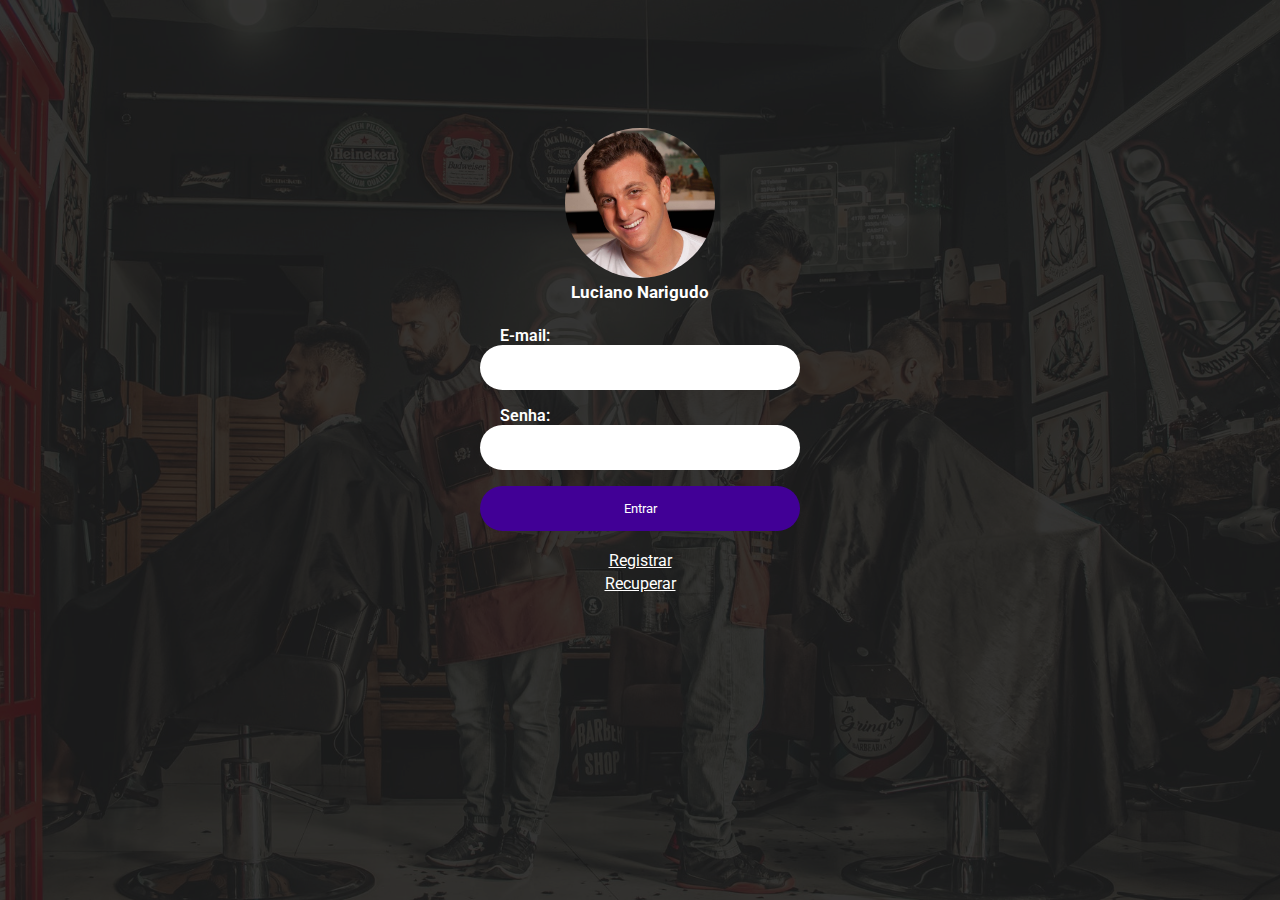
<file: index.html>
<!DOCTYPE html>
<html lang="pt-br">

<head>
    <meta charset="UTF-8" />
    <meta http-equiv="X-UA-Compatible" content="IE=edge" />
    <meta name="viewport" content="width=device-width, initial-scale=1.0" />
    <title>Login barbearia</title>

    <!-- FONT -->
    <link rel="preconnect" href="https://fonts.gstatic.com" />
    <link href="https://fonts.googleapis.com/css2?family=Roboto:wght@300;400;700&display=swap" rel="stylesheet" />
    <!-- ICON FONT -->

    <!-- STYLE -->
    <link rel="stylesheet" href="asset/css/login.css" />
    <!-- STYLE -->
</head>

<body>
    <main class="container-wallpaper" style="background-image: url(asset/img/fundoprincipal.jpeg)">
        <!-- CONTENT -->
        <div class="container-content">
            <!-- FLEXIBILITE -->
            <div class="content-flex">

                <!-- GRUP MAIN -->
                <div class="flex-grup-main">
                    <!-- ICON USUARIO -->
                    <div id="icone">
                        <img src="asset/img/luciano-huck-1.jpg" height="150px"
                        width="150px" alt="">
                        <h1>Luciano Narigudo</h1>
                    </div>
                    <!-- END ICON USUARIO-->

                    <!-- FORM -->
                    <form action="./home.html" method="GET" class="flex-form">
                        <div>
                            <label for="email">E-mail:</label>
                            <input class="form-input" id="email" type="text" required />
                        </div>

                        <div>
                            <label for="passwd">Senha:</label>
                            <input class="form-input" id="passwd" type="password" required/>
                        </div>

                        <div>
                            <button  class="form-button" type="submit">Entrar</button>
                        </div>
                    </form>
                    <!-- END FORM -->

                    <!-- LINK -->
                    <div class="flex-link">
                        <a href="register.html">Registrar</a>
                        <a href="#">Recuperar</a>
                    </div>
                    <!-- END LINK -->
                </div>
                <!-- END GRUP MAIN -->
            </div>
            <!-- END FLEXIBILITE -->
        </div>
        <!-- CONTENT -->
    </main>
</body>

</html>
</file>
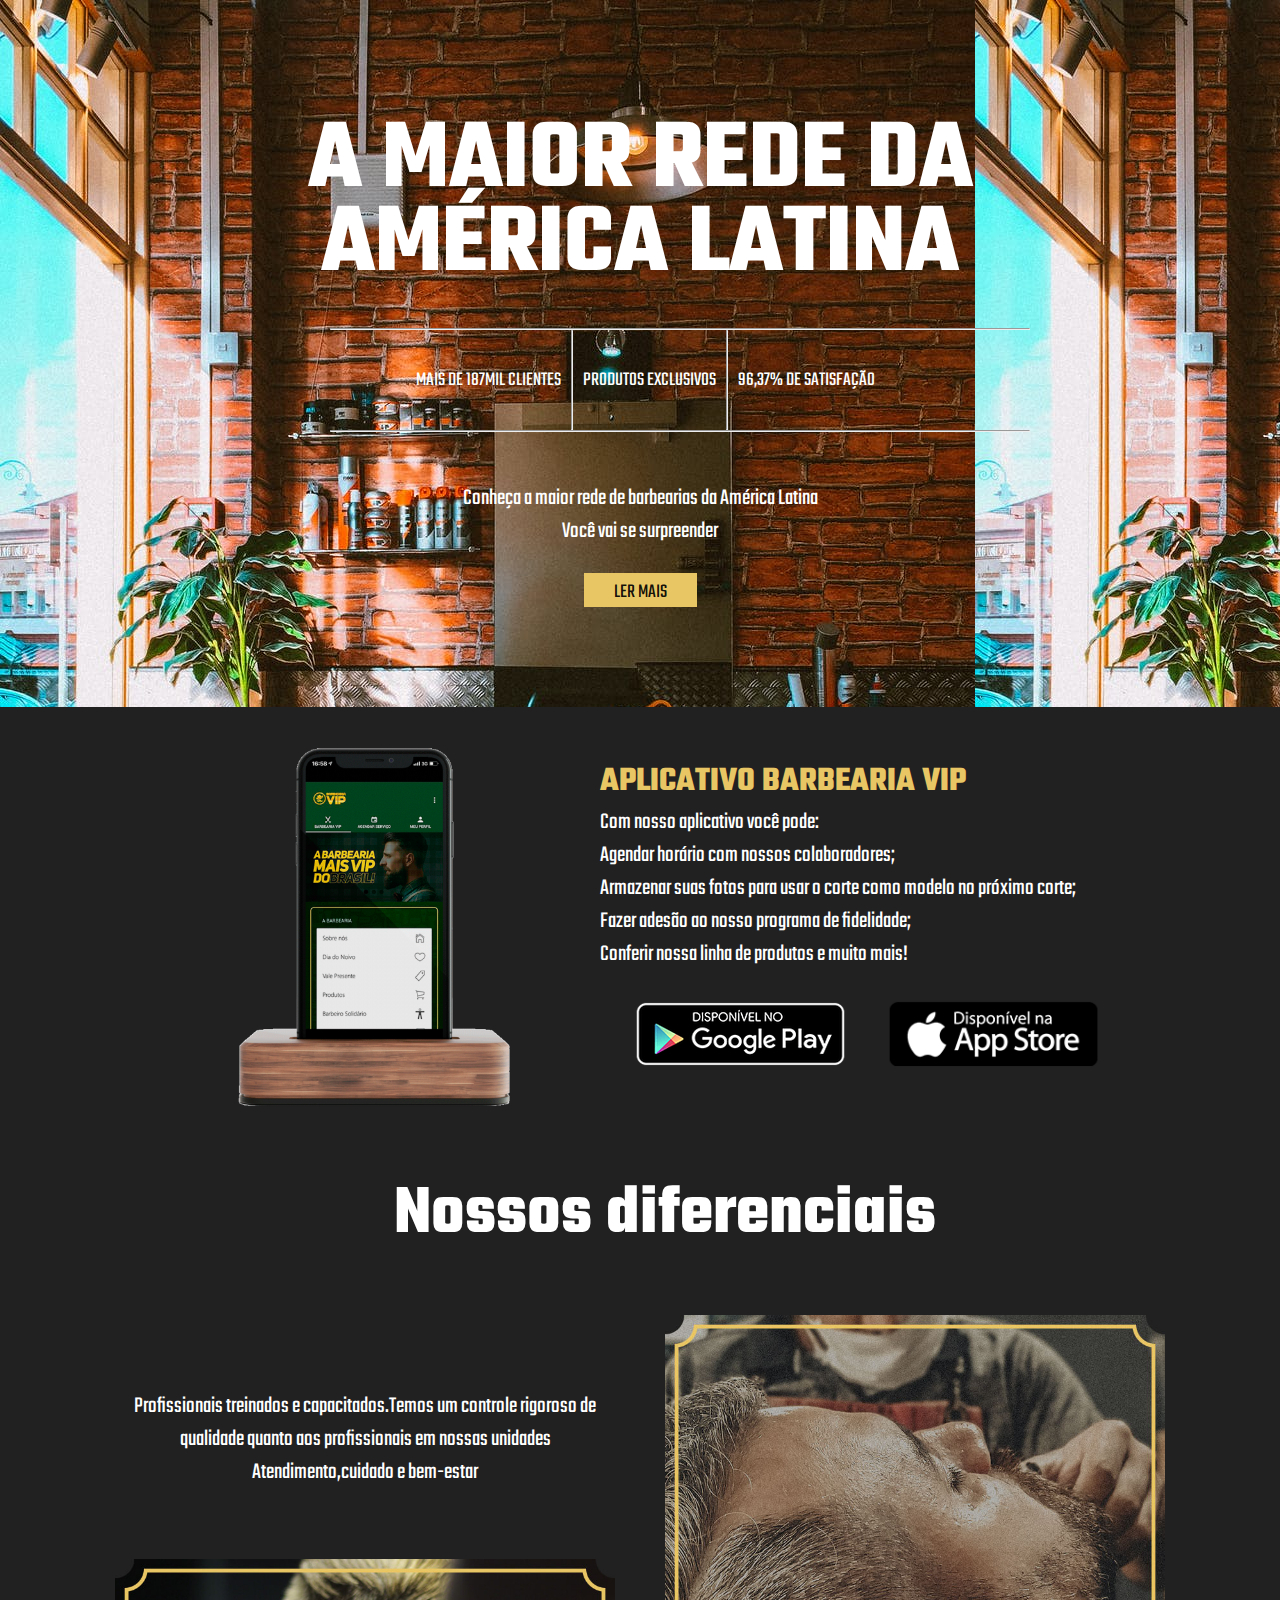
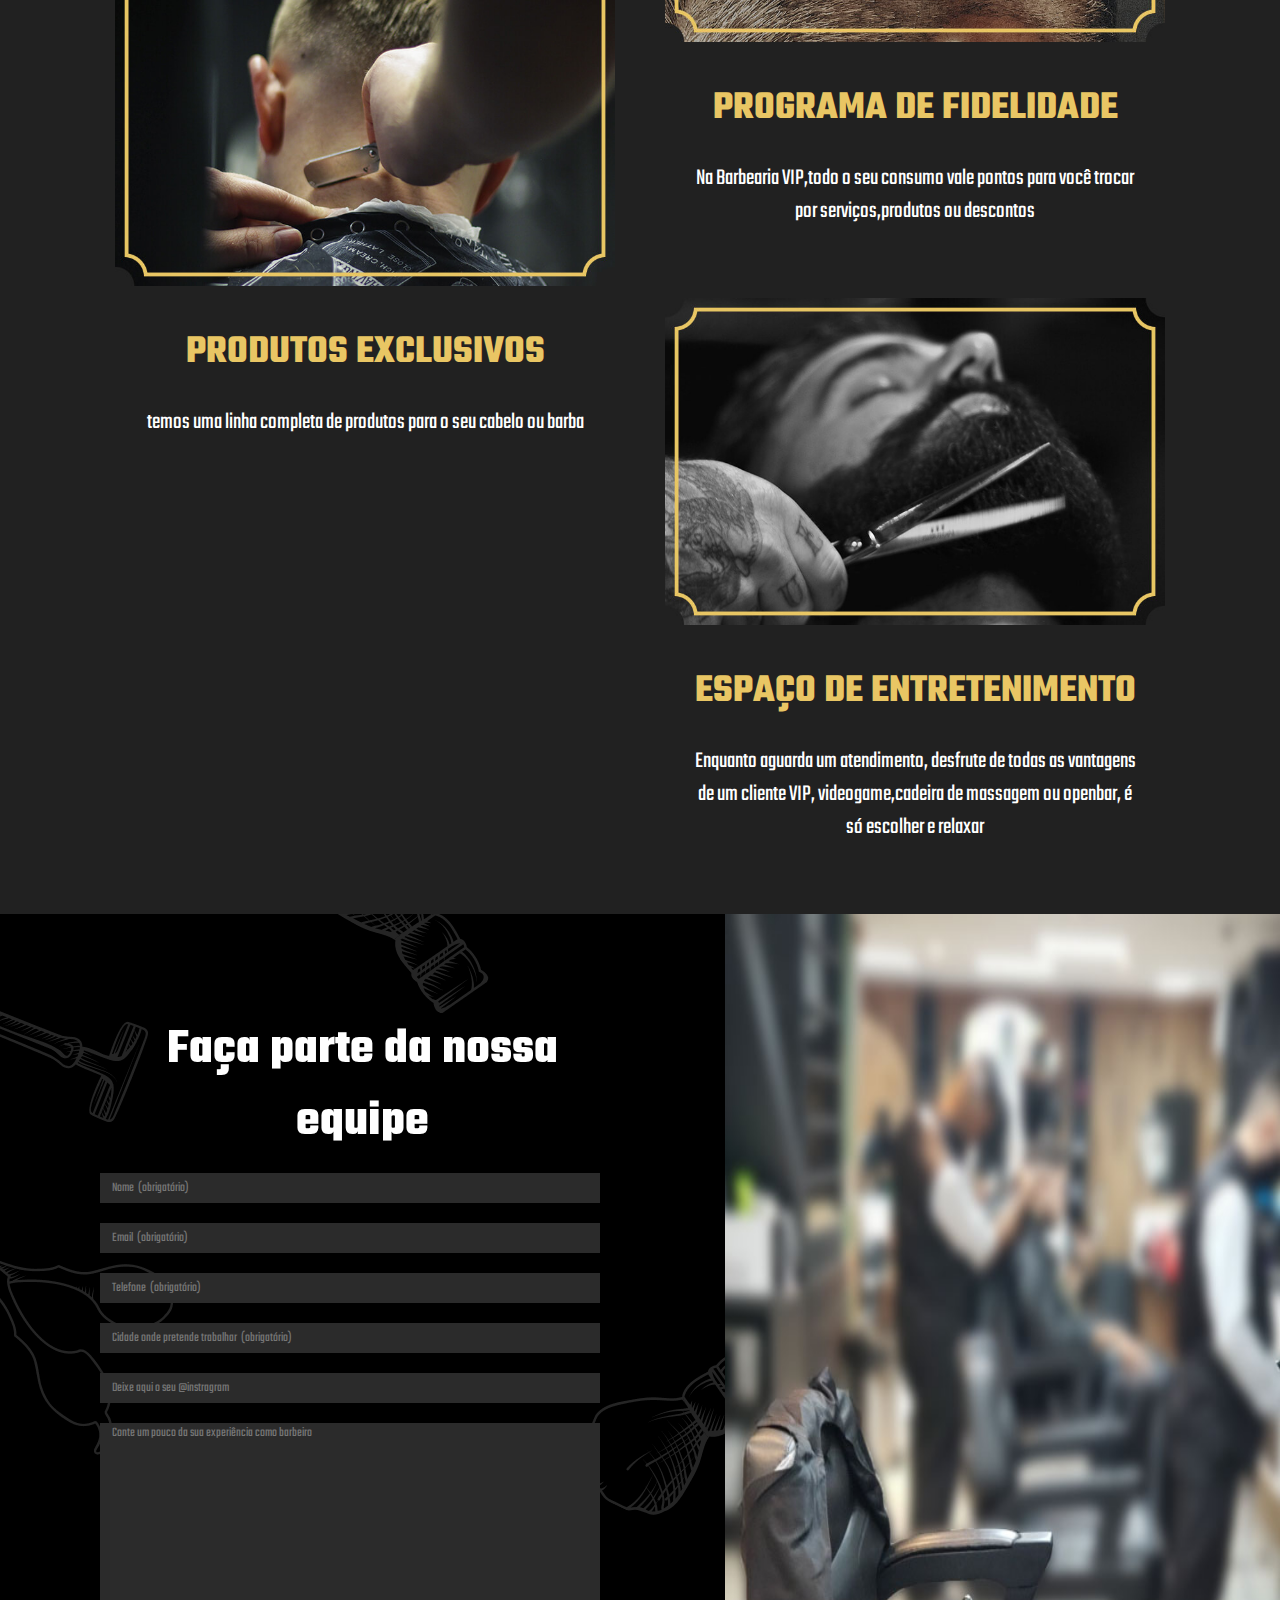
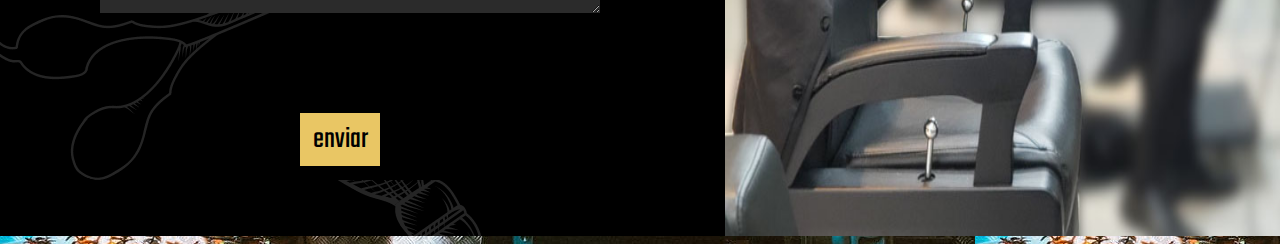
<file: home.html>
<!DOCTYPE html>
<html lang="pt">
  <head>
    <meta charset="UTF-8" />
    <meta http-equiv="X-UA-Compatible" content="IE=edge" />
    <meta name="viewport" content="width=device-width, initial-scale=1.0" />

    <link rel="stylesheet" href="asset/css/home.css">
    <link rel="preconnect" href="https://fonts.gstatic.com">
    <link href="https://fonts.googleapis.com/css2?family=Teko:wght@300;400;500;600&display=swap" rel="stylesheet"> 

    <title>Home</title>
  </head>
  <body style="background-image: url(asset/img/pexels-photo-1895701.jpeg); padding-top: 20px;">
    <main>
      <!-- wllp -->
      <section class="wallpaper">
        <div class="titulo"><h1>A maior rede da <h1>américa latina</h1></h1></div>

        <div><hr class="linha"></div>

        <div>
          <ul>
            <li>mais de 187mil clientes</li>
            <hr class="linhal">
            <li>Produtos exclusivos</li>
            <hr class="linhal">
            <li>96,37% de satisfação</li>
          </ul>
          
        </div>

        <div><hr class="linha"></div>

        <p>Conheça a maior rede de  barbearias da América Latina <br>Você vai se surpreender</p>
        <div class="link"><a href="">Ler mais</a></div>
      </section>

       <!-- sobre o app -->
        <section class="sobre-app" style="background-color: #212121";>
        <div class="app"><img src="asset/img/cropped-iPhoneX-dock-BG-trnsp2.png" alt=""></div>
        <div class="app-texto">
          <div>
            <h2>Aplicativo barbearia vip</h2>
            <p>Com nosso aplicativo você pode: <p>Agendar horário com nossos colaboradores;<p>Armazenar suas fotos para usar o corte como modelo no próximo corte;<p>Fazer adesão ao nosso programa de fidelidade; <p>Conferir nossa linha de produtos e muito mais!</p></p></p></p></p>
            <img src="asset/img/Google-Play.png" alt="">
            <img class="mac" src="asset/img/APP-STORE.png" alt="">
          </div>
        </div>
      </section>

      <!-- deferencial -->
      <section class="diferenciais" style="background-color: #212121";>
        <h2>Nossos diferenciais</h2>
        <div class="conteudo">
          <div class="ladoE">
            <p>Profissionais treinados e capacitados.Temos um controle rigoroso de <br> qualidade quanto aos profissionais em nossas unidades <br>Atendimento,cuidado e bem-estar</p>
            <img src="asset/img/barber3_pic29.jpg" alt="">
            <h3>produtos exclusivos</h3>
            <p>temos uma linha completa de produtos para o seu cabelo ou barba</p>
          </div>
          <div class="ladoD">
            <img src="asset/img/barber3_pic27.jpg" alt="">
            <h3>Programa de fidelidade</h3>
            <p>Na Barbearia VIP,todo o seu consumo vale pontos para você trocar <br> por serviços,produtos ou descontos</p>
            <img src="asset/img/barber3_pic28.jpg" alt="">
            <h3>Espaço de entretenimento</h3>
            <p>Enquanto aguarda um atendimento, desfrute de todas as vantagens <br> de um cliente VIP, videogame,cadeira de massagem ou openbar, é <br> só escolher e relaxar</p>
          </div>
        </div>
      </section>

      <!-- formulario -->
      <section class="formulario">
        <div style= "background:#000000">
          <div style="background-image: url(asset/img/barber3_pic10.png);">
            <form>
              <h2>Faça parte da nossa <br> equipe </h2>
              <input type="text" name="" id="" size="10" placeholder="      Nome  (obrigatório)"/>
              <input type="email" name="" id="" placeholder="      Email  (obrigatório)"/>
              <input type="text" name="" id="" placeholder="      Telefone  (obrigatório)"/>
              <input type="text" name="" id="" placeholder="      Cidade onde pretende trabalhar  (obrigatório)" />
              <input type="text" name="" id="" placeholder="      Deixe aqui o seu @instragram"/>
              <textarea name="" id="" cols="30" rows="10" placeholder="      Conte um pouco da sua experiência como barbeiro"></textarea>
              <button> enviar</button>
            </form>
          </div>
        </div>
        <div>
          <img src="asset/img/cadeira.jpg" alt="">
        </div>
      </section>

      <!-- FAÇA UMA VISITA -->
      <section>
        <div></div>
        <div>
          <div></div>
          <div></div>
          <div></div>
          <div></div>
          <div></div>
        </div>
        <div></div>
      </section>

      <!-- roda pé -->
      <footer></footer>
    </main>
  </body>
</html>
</file>
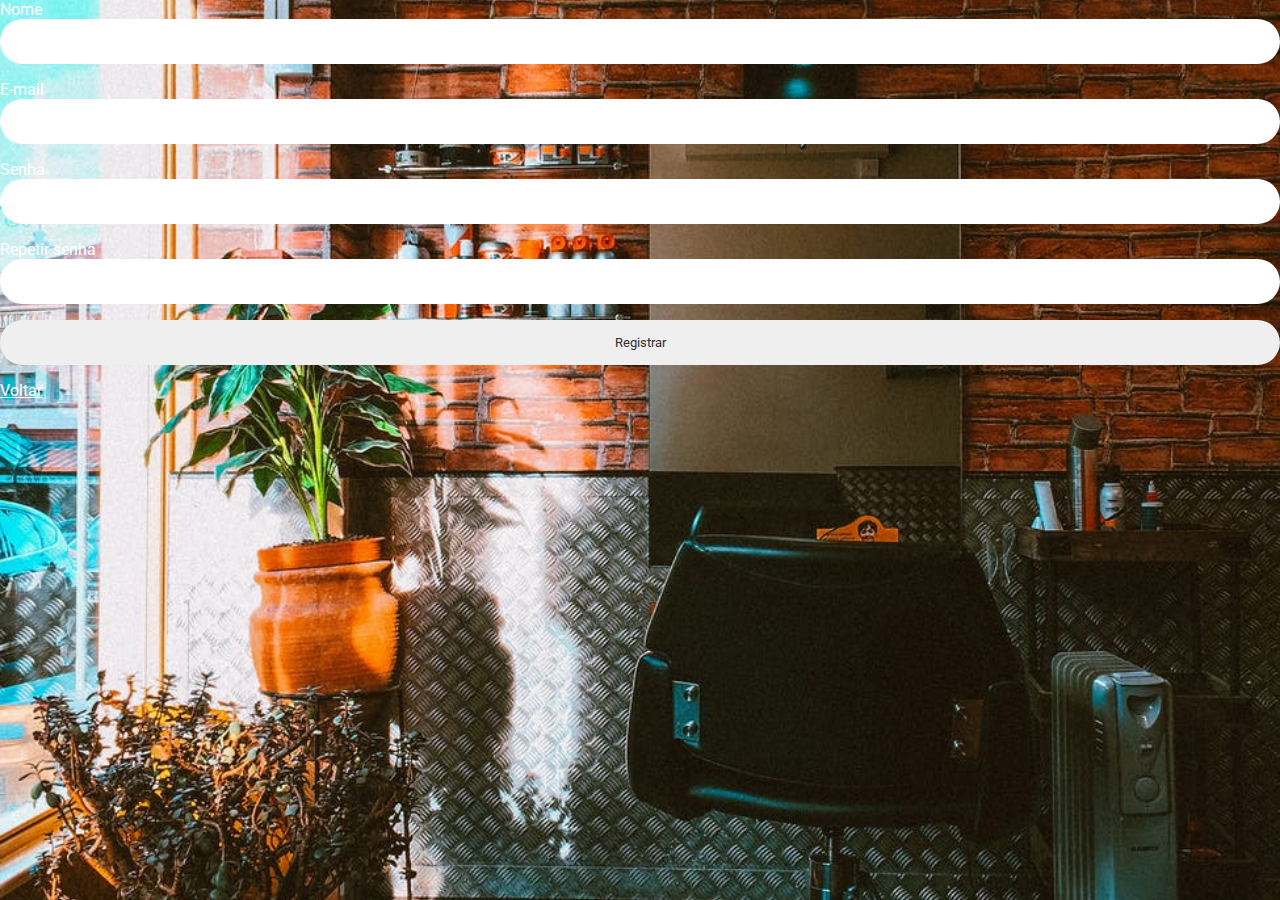
<file: index-r.html>
<!DOCTYPE html>
<html lang="en">
<head>
    <meta charset="UTF-8">
    <meta http-equiv="X-UA-Compatible" content="IE=edge">
    <meta name="viewport" content="width=device-width, initial-scale=1.0">
    <title>Registrar</title>
    
    <!-- FONTE -->
    <link rel="preconnect" href="https://fonts.gstatic.com" />
    <link href="https://fonts.googleapis.com/css2?family=Roboto:wght@300;400;700&display=swap" rel="stylesheet" />
    <!-- END FONT -->

    <!-- STYLE -->
    <link rel="stylesheet" href="asset/css/register.css">
    <!-- END STYLE -->

</head>
<body>
    <main class="container-wallpaper" style="background-image: url(asset/img/pexels-photo-1895701.jpeg);">
        <!-- CONTAINER -->
        <div class="main-container">
            <!-- FLEXIBILDIADE -->
            <div class="container-flex">
                <!-- GRUPO MAIN -->

                <!-- FORMULARIO -->
                <form class="flex-form">
                    <div>
                        <label for="name"> Nome </label>
                        <input class="form-input" type="name" id="name" >
                    </div>
                    <div>
                        <label for="email"> E-mail </label>
                        <input class="form-input" type="email" id="email" >
                    </div>
                    <div>
                        <label for="senha"> Senha </label>
                        <input class="form-input" type="password" id="senha" >
                    </div>
                    <div>
                        <label for="senhar">Repetir senha</label>
                        <input class="form-input" type="password" id="senhar">
                    </div>
                    <div >
                      <button formaction="index.html" type="submit" class="form-input">Registrar </button>
                    </div>
                </form>
                <!-- END FORMULARIO -->

                <!-- LINK RETORNAR -->
                <div>
                    <a class="form-link" href="index.html"> Voltar </a>
                </div>
                <!-- END LINK RETORNAR -->

                <!-- EN GRUPO MAIN -->
            </div>
            <!-- END FLEXIBILIDADE -->
        </div>
        <!-- END CONTAINER -->
    </main>
</body>
</html>
</file>
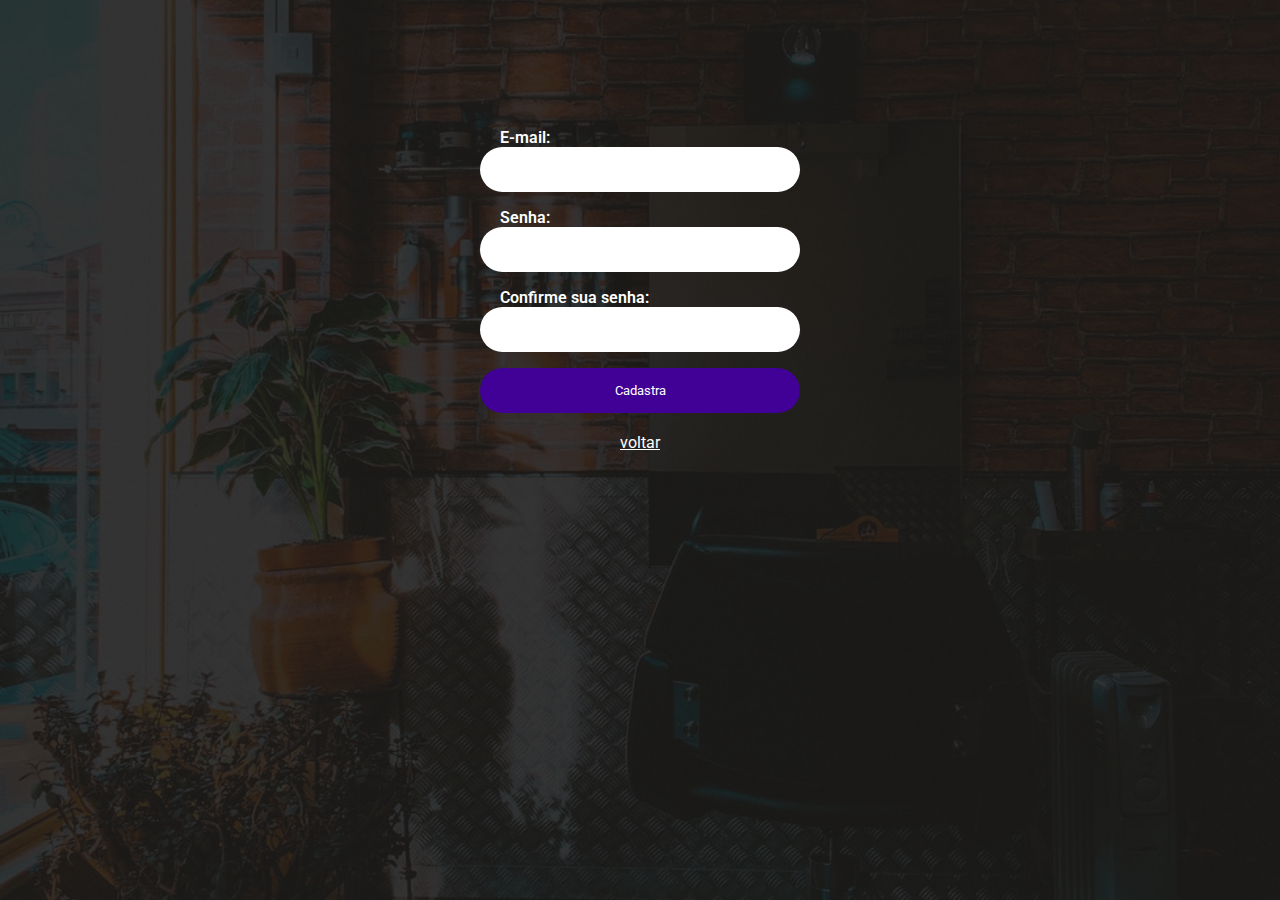
<file: register.html>
<!DOCTYPE html>
<html lang="en">
<head>
    <meta charset="UTF-8">
    <meta http-equiv="X-UA-Compatible" content="IE=edge">
    <meta name="viewport" content="width=device-width, initial-scale=1.0">
    <title>Registrar</title>
    
    <!-- FONTE -->
    <link rel="preconnect" href="https://fonts.gstatic.com" />
    <link href="https://fonts.googleapis.com/css2?family=Roboto:wght@300;400;700&display=swap" rel="stylesheet" />
    <!-- END FONT -->

    <!-- STYLE -->
    <link rel="stylesheet" href="asset/css/register.css">
    <!-- END STYLE -->

</head>
<body>
    <main class="container-wallpaper" style="background-image: url(asset/img/pexels-photo-1895701.jpeg);">
        <!-- CONTENT -->
        <div class="container-content">
            <!-- FLEXIBILITE -->
            <div class="content-flex">

                <!-- GRUP MAIN -->
                <div class="flex-grup-main">

                    <!-- FORM -->
                    <form class="flex-form" action="./index.html" method="GET">
                        <div>
                            <label for="email">E-mail:</label>
                            <input class="form-input" id="email" type="text" required />
                        </div>

                        <div>
                            <label for="passwd">Senha:</label>
                            <input class="form-input" id="passwd" type="password" required/>
                        </div>

                        <div>
                            <label for="passwd">Confirme sua senha:</label>
                            <input class="form-input" id="confirPasswd" type="password" required/>
                        </div>

                        <div>
                            <button  class="form-button" type="submit">Cadastra</button>
                        </div>
                    </form>
                    <!-- END FORM -->

                    <!-- LINK -->
                    <div class="flex-link">
                        <a href="./index.html">voltar</a>
                    </div>
                    <!-- END LINK -->
                </div>
                <!-- END GRUP MAIN -->
            </div>
            <!-- END FLEXIBILITE -->
        </div>
        <!-- CONTENT -->
    </main>
</body>
</html>
</file>
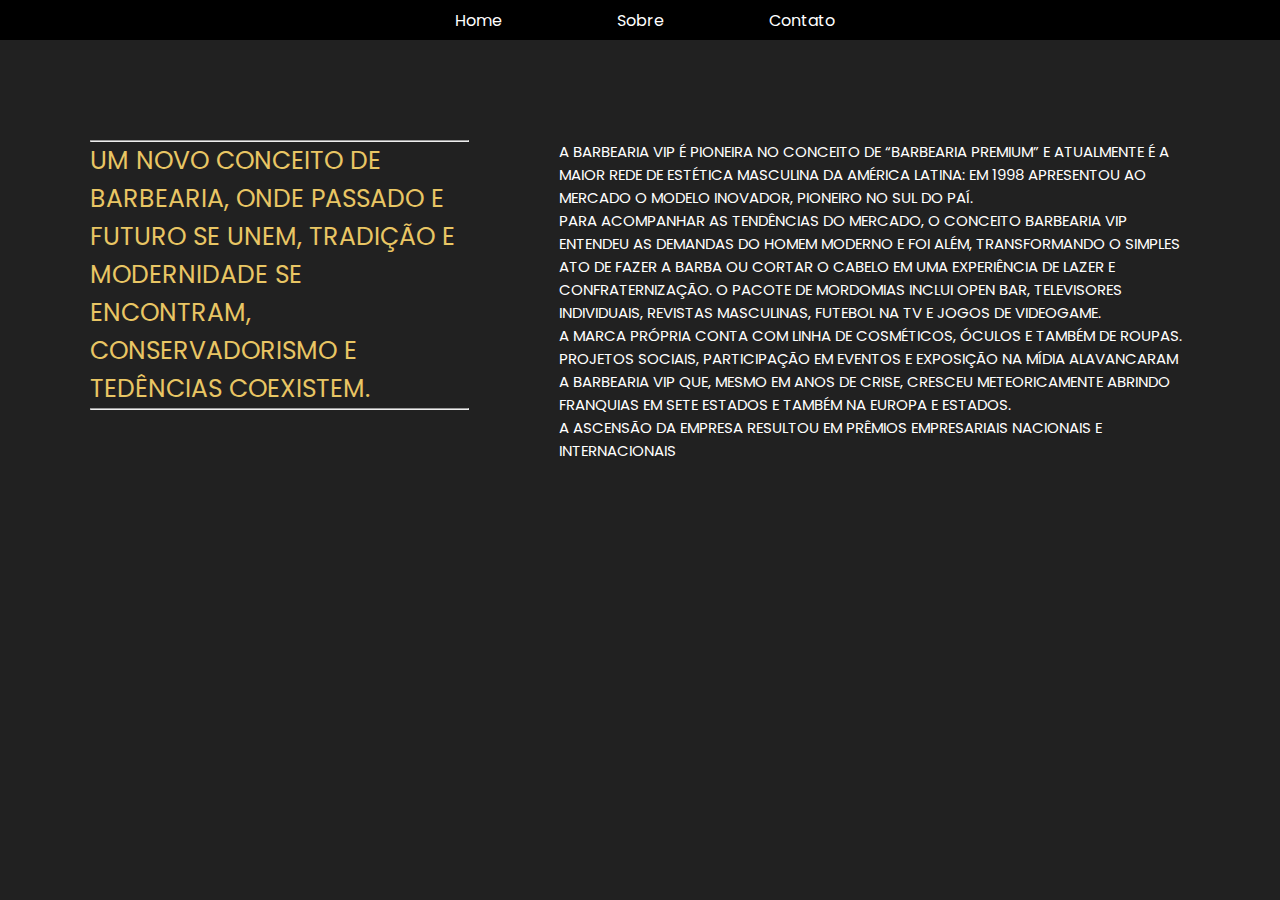
<file: sobre.html>
<!DOCTYPE html>
<html lang="en">
<head>
  <meta charset="UTF-8">
  <meta http-equiv="X-UA-Compatible" content="IE=edge">
  <meta name="viewport" content="width=device-width, initial-scale=1.0">
  <title>Barbearia vip</title>
  <!-- LINKS -->
  <link rel="stylesheet" href="asset/css/sobre.css">
  <link rel="preconnect" href="https://fonts.gstatic.com">
  <link href="https://fonts.googleapis.com/css2?family=Poppins:wght@500;600&display=swap" rel="stylesheet"> 




</head>
<body>
  <main class="back-ground">
    <!-- MENU -->
    <nav class="menu">
      <!-- FLEX -->
      <div class="menu-flex">
        <!-- CONTENT -->
        <ul>
          <li><a href="home.html">Home</a></li>
          <li><a href="sobre.html">Sobre</a></li>
          <li><a href="#">Contato</a></li>
        </ul>
        <!-- END CONTENT -->
      </div>
      <!-- END FLEX -->
    </nav>
    <!-- END MENU -->
    <section class="main">
      <div class="titulo">
        <hr>
        <p>Um novo conceito de barbearia, onde passado e futuro se unem, tradição e modernidade se encontram, conservadorismo e tedências coexistem.</p>
        <hr>
      </div>
      <div class="area-texto">
        A BARBEARIA VIP é pioneira no conceito de “barbearia premium” e atualmente é a maior rede de estética masculina da América Latina: em 1998 apresentou ao mercado o modelo inovador, pioneiro no sul do paí. <br>
        Para acompanhar as tendências do mercado, o CONCEITO BARBEARIA VIP entendeu as demandas do homem moderno e foi além, transformando o simples ato de fazer a barba ou cortar o cabelo em uma experiência de lazer e confraternização.
        O pacote de mordomias inclui open bar, televisores individuais, revistas masculinas, futebol na TV e jogos de videogame. <br>
        A marca própria conta com linha de cosméticos, óculos e também de roupas.
        Projetos sociais, participação em eventos e exposição na mídia alavancaram a BARBEARIA VIP que, mesmo em anos de crise, cresceu meteoricamente abrindo franquias em sete estados e também na Europa e Estados. <br>
        A ascensão da empresa resultou em prêmios empresariais nacionais e internacionais
      </div>
    </section>
  </main>

  
</body>
</html>
</file>
<file: asset/css/login.css>
/*
* 1. WALLPAPER
* 2. CONTENT
* 3. FLEXBLILITE
* 4. MAIN
*   4.1 USUARIO
*   4.2 FORM
*   4.3 LINK
*/

* {
    font-family: 'Roboto', Arial, Helvetica, sans-serif;
    margin: 0;
    padding: 0;
    list-style: none;
    border: none;
    outline: none;
    text-decoration: none;
    box-sizing: border-box;
    color: white;
}

a {
    color: white;
    text-decoration: underline;
}

/*1. WALLPAPER*/
main.container-wallpaper {
    height: 100vh;
    background-position: center;
    background-repeat: no-repeat;
    background-size: cover;
}

main.container-wallpaper .container-content {
    height: 100vh;
    width: 100vw;
    padding-top: 20vw;
    background-color: rgba(26, 26, 26, 0.884);
}
/*1. END WALLPAPER*/

main.container-wallpaper .container-content .content-flex {
    display: flex;
    flex-direction: column;
    justify-content: center;
    align-items: center;
}
/* 4. MAIN */
.flex-grup-main {
    display: flex;
    flex-direction: column;
    justify-content: center;
    align-items: center;
}

.flex-grup-main #icone h1 {
    text-align: center;
    font-size: 17px;
    margin-bottom: 1.5rem;
    transition: all 0.6s;
}

.flex-grup-main #icone img {
    border-radius: 50%;
    object-fit:cover
}

.flex-grup-main label {
    font-weight: 600;
    margin-left: 20px;
}
/*4. END MAIN */

/*4.2 FORM */
.flex-grup-main .flex-form {
    width: 320px;
}

.flex-grup-main .form-input:required {
    box-shadow: none;
}

.form-input,
.form-button {
    width: 100%;
    height: 45px;
    border: none;
    margin-bottom: 1rem;
    border-radius: 30px;
    padding: .25rem 1.1rem;
    color: #2D2D2D;
    transition: margin-bottom 0.6s;
}

.form-button {
    background-color: #410096;
    color: #FFF;
    cursor: pointer;   
}
/*4.2 END FORM */

/*4.3 LINK */
.flex-link {   
    text-align: center;

}


.flex-link a {  
    display: block; 
    margin-top: 4px;
    margin-bottom: 2.5px;
}
/*4.3 END LINK */

@media (min-width: 769px) {
    main.container-wallpaper .container-content {
        padding: 10vw;
    }
}
</file>
<file: asset/css/home.css>
*{
    margin: 0;
    padding: 0;
    box-sizing: border-box;
    font-family: 'Teko', sans-serif;
    color: white;
}
.main{
    width: 100vh;
    height: 100vh;
}

    /* WALLPAPER */
.wallpaper{
    text-align: center;

}
.wallpaper .titulo{
    margin-top: 70px;
    margin-bottom: 70px;
}
.wallpaper h1{
    text-transform: uppercase;
    font-size: 100px;
    height: 84px;
}
.wallpaper ul{
    display: flex;
    list-style: none;
    justify-content: center;
    align-items: center;
    margin-top: 0px;
    margin-bottom: 0px;
}
.wallpaper ul li{
    margin-left: 10px;
    font-size: 20px;
    text-transform: uppercase;
}
.wallpaper .linha{
    width: 700px;
    text-align: center;
    margin-top: 0px;
    margin-left: 330px;
    color: #ffffff;
}
.wallpaper .linhal{
    margin-left: 10px;
    color: #ffffff;
    height: 100px;
    
}
.wallpaper p{
    font-size: 23px;
    margin-top: 50px;
}
.wallpaper .link{
    margin-top: 30px;
    margin-bottom: 100px;
}
.wallpaper a{
    background-color: #e9c664;
    text-align: center;
    color: rgba(0, 0, 0, 0.932);
    padding: 5px 30px 0px 30px;
    text-decoration: none;
    font-size: 20px;
    text-transform: uppercase;
}
@media (max-width:768px){
    .wallpaper{
        width: 768px;
    }
    .wallpaper ul li{
        font-size: 20px;
    }
    .wallpaper h1{
        font-size: 60px;
        height: 50px;
    }
    .wallpaper p{
        font-size: 20px;
    }
    .wallpaper .linha{
        width: 500px;
        margin-left: 130px;
    }
}
@media (max-width:415px){
    .wallpaper{
        width: 415px;
    }
    .wallpaper h1{
        font-size: 35px;
        margin: 0px;
        padding: 0px;
        height: 25px;
    }
    .wallpaper ul li{
        font-size: 14px;
    }
    .wallpaper p{
        font-size: 10px;
    }
    .wallpaper .linha{
        width: 345px;
        margin-left: 40px;
    }
    .wallpaper .linhal{
        height: 50px;
    }
    .wallpaper a{
        font-size: 15px;
        padding: 0px 10px 0px 10px;
    }  
}
@media (max-width:375px){
    .wallpaper{
        width: 375px;
    }
    .wallpaper .linha{
        width: 340px;
        margin-left: 15px;
    }
    .wallpaper .link{
        margin-top: 20px;
        margin-bottom: 0px;
    }

}
@media (max-width:360px){
    .wallpaper{
        width: 360px;
    }
}
@media (max-width:320px){
    .wallpaper{
        width: 320px;
    }
    .wallpaper .linha{
        width: 300px;
        margin-left: 10px;
    }
}

    /* END WALLPAPER */

    /* APP */
.sobre-app{
    display: flex;
    margin-top: 30px;
}
.app img{
    width: 450px;
    margin-left: 150px;
}
.app-texto{
    display: flex;
    text-align: left;
    margin-top: 50px;
    font-size: 23px;
}
.app-texto img{
    margin-top: 30px;
    margin-left: 30px;
}
.app-texto h2{
    color: #e9c664;
    text-transform: uppercase;
}
@media (max-width:768px){
    .sobre-app{
        width: 768px;
    }
    .app img{
        width: 300px;
        margin-left: 50px;
    }
    .mac{
        margin-bottom: 100px;
    }
}
@media (max-width:415px){
    .sobre-app{
        display: flex;
        flex-direction: column;
        margin-top: 30px;
        width: 415;
    }
    .mac{
        margin-bottom: 200px;
    }
    .app img{
        width: 300px;
        margin-left: 60px;
    }
    .app-texto{
        display: flex;
        text-align: left;
        margin-top: 30px;
        font-size: 15px;
        margin-left: 30px;
    }
    .app-texto{
        margin-top: 20px;
    }
}
@media (max-width:375px){
    .sobre-app{
        display: flex;
        flex-direction: column;
        margin-top: 30px;
        width: 375px;
    }
    .mac{
        margin-bottom: 200px;
    }
    .app img{
        width: 250px;
        margin-left: 65px;
    }
    .app-texto{
        display: flex;
        text-align: left;
        margin-top: 30px;
        font-size: 15px;
        margin-left: 30px;
        margin-top: 20px;
    }
    .app-texto img{
        margin-left: 50px;
    }
}
@media (max-width:360px){
    .app img{
        width: 250px;
        margin-left: 60px;
    }
    .mac{
        margin-bottom: 200px;
    }
}
@media (max-width:320px){
    .sobre-app{
        width: 320px;
    }
    .app img{
        width: 250px;
        margin-left: 37px;
    }
    .mac{
        margin-bottom: 200px;
    }
    .app-texto img{
        margin-left: 30px;
    }
}
    /* END APP */

    /* DIFERENCIAIS */
.conteudo{
    display: flex;
    text-align: center;
    justify-content: center;
}
.diferenciais{
    padding-left: 50px;
}
.diferenciais h2{
    text-align: center;
    font-size: 70px; 
}
.conteudo .ladoE{
    margin-top: 100px;
    text-align: center;
    margin-right: 50px;
}
.conteudo .ladoE img{
    width: 500px;

}
.conteudo p{
    margin-top: 25px;
    font-size: 23px;
    margin-bottom: 70px;
}
.conteudo h3{
    font-size: 40px;
    color: #e9c664;
    margin-top: 30px;
    text-transform: uppercase;
}

.conteudo .ladoD{
    margin-top: 50px;
    margin-right: 50px;
}
.conteudo .ladoD img{
    width: 500px;
}
@media (max-width:768px){
    .diferenciais{
        width: 768px;
    }
    .conteudo .ladoE img{
        width: 300px;
    }
    .conteudo .ladoD img{
        width: 300px;
    }
}
@media (max-width:415px){
    .conteudo{
        flex-direction: column;
    }
    .diferenciais h2{
        text-align: center;
        font-size: 50px; 
        margin-right: 40px;
    }
    .conteudo p{
        font-size: 15px;
    }
    .conteudo h3{
        font-size: 20px;
    }
    .conteudo .ladoE img{
        width: 300px;
    }
    .conteudo .ladoD img{
        width: 300px;
    }
    .diferenciais{
        padding-left: 60px;
    }
}
@media (max-width:375px){
    .diferenciais{
        width: 375px;
        padding-left: 40px;
    }
    .conteudo h3{
        margin-left: 20px;
    }
    .conteudo p{
        font-size: 15px;
        margin-left: 20px;
    }
}
@media (max-width:320px){
    .diferenciais{
        width: 320px;
    }
    .conteudo .ladoE img{
        width: 250px;
    }
    .conteudo .ladoD img{
        width: 250px;
    }
}

    /* END DIFERENCIAIS */

    /* FORMULARIO */
.formulario{
    display: flex;
    justify-items: center;
    text-align: center;
}
.formulario form{
    display: flex;
    width: 725px;
    justify-content: center;
    flex-direction: column;
}
.formulario h2{
    font-size: 50px;
    letter-spacing: 0px;
    margin-top: 100px;
    margin-bottom: 15px;
}
.formulario input{
    width:500px;
    height: 30px;
    background:#2b2b2b ;
    margin-bottom: 20px;
    border: none;
    margin-left: 100px;
    
    
}
.formulario textarea{
    width: 500px;
    margin-left: 100px;
    background:#2b2b2b;
    border: none;
}
.formulario button{
    padding: 5px;
    width: 80px;
    background-color: #e9c664;
    margin-top: 100px;
    margin-left: 300px;
    margin-bottom: 70px;
    border: none;
    color: black;
    font-size: 30px;
}
.formulario img{
    width: 100%;
    height: 100%;
}
@media (max-width:768px){
    .formulario form{
        width: 385px;
    }
    .formulario input{
        width: 300px;
        margin-left: 60px;
    }
    .formulario textarea{
        width: 300px;
        margin-left: 60px;
    }
    .formulario button{
    margin-left: 150px;
    }
}
@media (max-width:415px){
    .formulario{
        display: flex;
        flex-direction: column;
    }
    .formulario form{
        width: 415px;
    }
    .formulario input{
        width: 300px;
        margin-left: 60px;
    }
    .formulario textarea{
        width: 300px;
        margin-left: 60px;
    }
    .formulario button{
    margin-left: 150px;
    }
}
@media (max-width:375px){
    .formulario form{
        width: 375px;
    }
}
@media (max-width:360px){
    .formulario form{
        width: 360px;
    }
    .formulario input{
        margin-left: 25px;
    }
    .formulario textarea{
        margin-left: 25px;
    }
}
@media (max-width:320px){
    .formulario form{
        width: 320px;
    }
    .formulario input{
        width: 250px;
        margin-left: 30px;
    }
    .formulario textarea{
        width: 250px;
        margin-left: 30px;
    }
    .formulario button{
    margin-left: 130px;
    }
}
}
</file>
<file: asset/css/register.css>
/*
* 1. WALLPAPER
* 2. CONTENT
* 3. FLEXBLILITE
* 4. MAIN
*   4.1 USUARIO
*   4.2 FORM
*   4.3 LINK
*/

* {
    font-family: 'Roboto', Arial, Helvetica, sans-serif;
    margin: 0;
    padding: 0;
    list-style: none;
    border: none;
    outline: none;
    text-decoration: none;
    box-sizing: border-box;
    color: white;
}

a {
    color: white;
    text-decoration: underline;
}

/*1. WALLPAPER*/
main.container-wallpaper {
    height: 100vh;
    background-position: center;
    background-repeat: no-repeat;
    background-size: cover;
}

main.container-wallpaper .container-content {
    height: 100vh;
    width: 100vw;
    padding-top: 20vw;
    background-color: rgba(26, 26, 26, 0.884);
}
/*1. END WALLPAPER*/

main.container-wallpaper .container-content .content-flex {
    display: flex;
    flex-direction: column;
    justify-content: center;
    align-items: center;
}
/* 4. MAIN */
.flex-grup-main {
    display: flex;
    flex-direction: column;
    justify-content: center;
    align-items: center;
}

.flex-grup-main #icone h1 {
    text-align: center;
    font-size: 17px;
    margin-bottom: 1.5rem;
    transition: all 0.6s;
}

.flex-grup-main #icone img {
    border-radius: 50%;
    object-fit:cover
}

.flex-grup-main label {
    font-weight: 600;
    margin-left: 20px;
}
/*4. END MAIN */

/*4.2 FORM */
.flex-grup-main .flex-form {
    width: 320px;
}

.flex-grup-main .form-input:required {
    box-shadow: none;
}

.form-input,
.form-button {
    width: 100%;
    height: 45px;
    border: none;
    margin-bottom: 1rem;
    border-radius: 30px;
    padding: .25rem 1.1rem;
    color: #2D2D2D;
    transition: margin-bottom 0.6s;
}

.form-button {
    background-color: #410096;
    color: #FFF;
    cursor: pointer;   
    text-decoration: none;
}
/*4.2 END FORM */

/*4.3 LINK */
.flex-link {   
    text-align: center;

}


.flex-link a {  
    display: block; 
    margin-top: 4px;
    margin-bottom: 2.5px;
}
/*4.3 END LINK */

@media (min-width: 769px) {
    main.container-wallpaper .container-content {
        padding: 10vw;
    }
}
</file>
<file: asset/css/sobre.css>
/* 
0.0 BACK-GROUND
1.0 HEADER
*/


*{
    margin: 0;
    padding: 0;
    box-sizing: border-box;
    font-family: 'Poppins', sans-serif;
}
    /* 0.0 BACK-GROUND */
.back-ground{
    width: 100vw;
    height: 100vh;
    background-color: #212121;
}
    /* END BACK-GROUND */

    /* 1.0 HEADER */
.menu{
    width: 100vw;
    height: 40px;
    background-color: #000000;
    align-items: center;
}
.menu-flex{
    display: flex;
    width: 100vw;
    height: 40px;
    flex-direction: row;
    justify-content: center;

}
.menu .menu-flex ul{
    display: flex;
    flex-direction: row;
    list-style: none;
    align-items: center;
}
.menu .menu-flex ul li{
    display: flex;
    width: 18vh;
    justify-content: center;
}

.menu .menu-flex ul a{
    text-decoration: none;
    color: white;
}
.menu .menu-flex ul a:focus,.menu .menu-flex ul a:hover,.menu .menu-flex ul a:active{
    color: #e9c664;
}
@media (min-width:700px){
    .menu .menu-flex ul{
        display: flex;
        justify-content: center;
        margin: 0px;
    }
    .menu .menu-flex ul a{
        height: 40px;
        display: flex;
        align-items: center;
        margin: 0px 100px 0px 100px;
    }
}
@media (max-width:414px){
    .menu .menu-flex ul li{
      width: 100px;
     
    }
}

    /* END HEADER */

.main{
    cursor: default;
    display: flex;
    flex-direction: column;
    color: white;
    margin: 100px 0px 0px 25px;
    text-align: left;
    
}
.main .titulo{
    width: 70vw;
    font-size: 13px;
    text-transform: uppercase;
    text-align: left;
    color:#e9c664 ;
    font-weight: normal;
}
.main .area-texto{
    width: 80vw;
    font-size: 9px;
    text-transform: uppercase;
    margin-top: 30px;
    
}
@media (min-width:700px){
    .main{
        display: flex;
        flex-direction: row;
        margin: 100px 0px 0px 90px;
        text-align: left;
    }
    .main .titulo{
        width: 60vh;
        font-size: 25px;
    }
    .main .area-texto{
        width: 100vh;
        margin: 0px 90px;
        font-size: 15px;
    }
}
@media (max-width:320px){
    .back-ground{
        height: 590px;
    }
}
</file>
